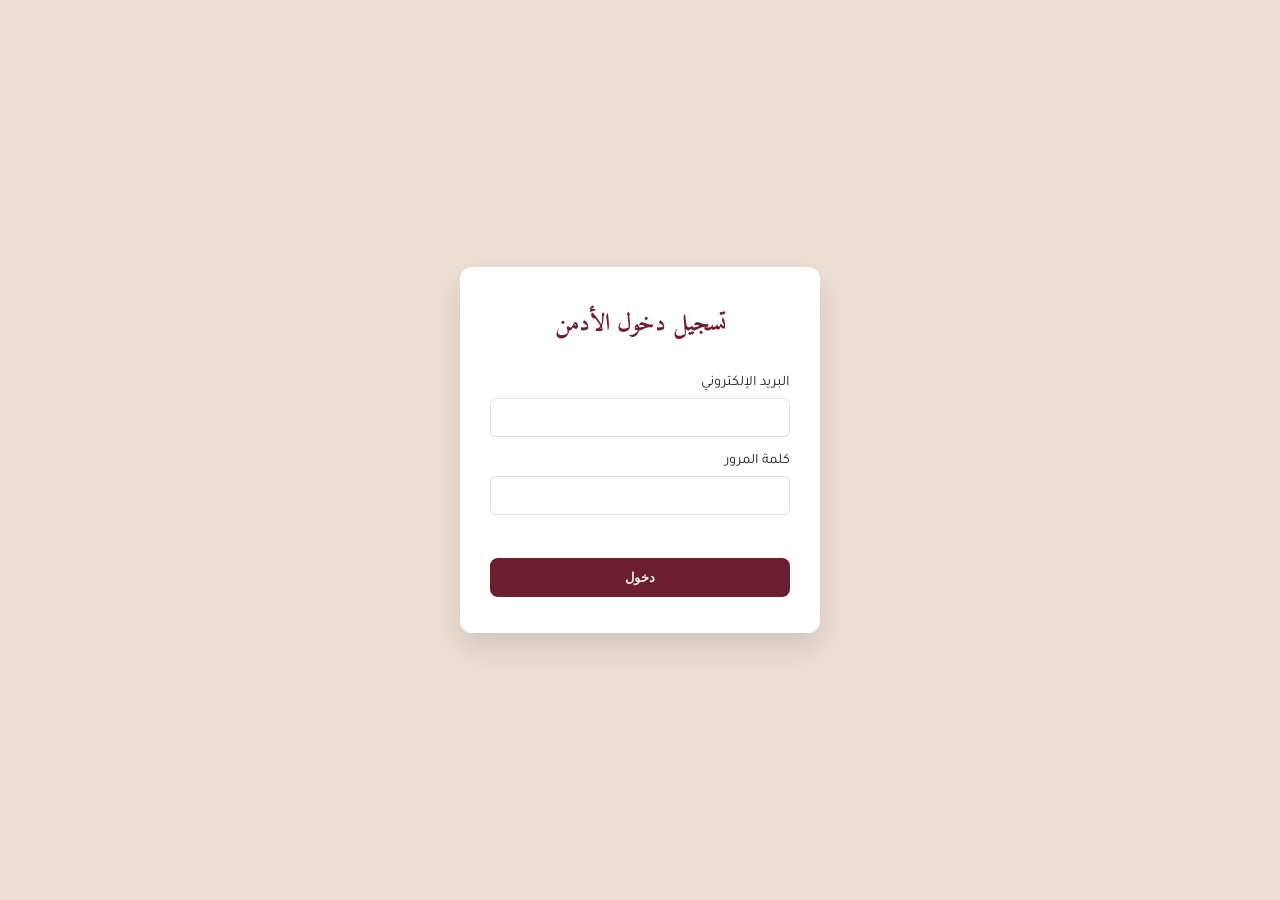
<file: admin.html>
<!DOCTYPE html>
<html lang="ar" dir="rtl">
<head>
<meta charset="UTF-8">
<meta name="viewport" content="width=device-width, initial-scale=1.0">
<title>My Dress — لوحة التحكم</title>
<link rel="preconnect" href="https://fonts.googleapis.com">
<link href="https://fonts.googleapis.com/css2?family=Amiri:wght@400;700&family=Tajawal:wght@400;500;700&display=swap" rel="stylesheet">
<link rel="stylesheet" href="style.css">
</head>
<body class="admin-body">

<!-- تسجيل الدخول -->
<div class="login-page" id="loginPage">
  <form class="login-box" id="loginForm">
    <h2>تسجيل دخول الأدمن</h2>
    <label>البريد الإلكتروني</label>
    <input type="email" id="loginEmail" required>
    <label>كلمة المرور</label>
    <input type="password" id="loginPassword" required>
    <p class="login-error" id="loginError"></p>
    <button type="submit">دخول</button>
  </form>
</div>

<!-- لوحة التحكم -->
<div class="admin-dashboard" id="adminDashboard" style="display:none">
  <header class="admin-header">
    <div class="logo">My Dress — لوحة التحكم</div>
    <div>
      <a href="index.html" class="admin-link">عرض الموقع</a>
      <button id="logoutBtn" class="admin-link logout">خروج</button>
    </div>
  </header>

  <div class="admin-tabs" id="adminTabs">
    <button class="tab-btn active" data-tab="colors">الألوان</button>
    <button class="tab-btn" data-tab="texts">النصوص</button>
    <button class="tab-btn" data-tab="creator">التعريف الشخصي</button>
    <button class="tab-btn" data-tab="products">المنتجات</button>
    <button class="tab-btn" data-tab="categories">الكاتيغوريس</button>
    <button class="tab-btn" data-tab="wilayas">الولايات والتوصيل</button>
    <button class="tab-btn" data-tab="payments">طرق الدفع</button>
    <button class="tab-btn" data-tab="account">معلومات الدخول</button>
    <button class="tab-btn" data-tab="emailjs">EmailJS</button>
    <button class="tab-btn" data-tab="checkout-texts">نصوص الدفع</button>
    <button class="tab-btn" data-tab="templates">قوالب التصميم</button>
  </div>

  <main class="admin-content">

    <!-- الألوان -->
    <section class="admin-panel active" id="panel-colors">
      <h3>ألوان الموقع</h3>
      <div class="color-grid">
        <div class="color-item"><label>اللون الأساسي (نبيذي)</label><input type="color" id="colorWine"></div>
        <div class="color-item"><label>لون الخلفية (كريمي)</label><input type="color" id="colorCream"></div>
        <div class="color-item"><label>اللون الذهبي</label><input type="color" id="colorGold"></div>
        <div class="color-item"><label>لون النص</label><input type="color" id="colorInk"></div>
        <div class="color-item"><label>لون فاتح مساعد</label><input type="color" id="colorBlush"></div>
      </div>
      <button class="save-btn" id="saveColors">حفظ الألوان</button>
    </section>

    <!-- النصوص -->
    <section class="admin-panel" id="panel-texts">
      <h3>نصوص الصفحة الرئيسية</h3>
      <label>عنوان الهيرو</label>
      <input type="text" id="textHeroTitle">
      <label>وصف الهيرو</label>
      <input type="text" id="textHeroSubtitle">
      <label>نص الفوتر</label>
      <input type="text" id="textFooter">
      <button class="save-btn" id="saveTexts">حفظ النصوص</button>
    </section>

    <!-- التعريف الشخصي والصورة (جديد) -->
    <section class="admin-panel" id="panel-creator">
      <h3>قسم التعريف الشخصي (فوق المنتجات)</h3>
      <label>صورة التعريف</label>
      <div class="img-upload-box" id="creatorImgBox">
        <span id="creatorImgText">اختر صورة أو اسحبها هنا</span>
        <input type="file" id="creatorImgFile" accept="image/*">
      </div>
      <div id="creatorImgPreview" style="margin-top:10px;"></div>
      
      <label>النص التعريفي</label>
      <textarea id="creatorBioText" rows="4" placeholder="اكتب ما شئت هنا كتعريف عنك..."></textarea>
      <button class="save-btn" id="saveCreator">حفظ التعريف الشخصي</button>
    </section>

    <!-- المنتجات -->
    <section class="admin-panel" id="panel-products">
      <h3>المنتجات وشكل البطاقات (Cards)</h3>
      <div style="margin-bottom: 20px; padding: 12px; background: var(--blush); border-radius: 8px;">
        <label>تعديل تصميم بطاقات المنتجات (CSS مخصص للبطاقة)</label>
        <select id="cardStylePreset" style="margin-top:6px;">
          <option value="default">الافتراضي (عصري مع ظل)</option>
          <option value="classic">كلاسيكي (إطار ذهبي خفيف)</option>
          <option value="minimal">مينيمال (بدون حدود بارزة)</option>
        </select>
      </div>
      <div id="productList"></div>
      <button class="add-btn" id="addProduct">+ إضافة منتج</button>
      <button class="save-btn" id="saveProducts">حفظ المنتجات</button>
    </section>

    <!-- الكاتيغوريس -->
    <section class="admin-panel" id="panel-categories">
      <h3>الكاتيغوريس</h3>
      <div id="categoryList" class="tag-list"></div>
      <div class="add-row">
        <input type="text" id="newCategory" placeholder="اسم كاتيغوري جديد">
        <button class="add-btn" id="addCategory">إضافة</button>
      </div>
      <button class="save-btn" id="saveCategories">حفظ الكاتيغوريس</button>
    </section>

    <!-- الولايات والتوصيل -->
    <section class="admin-panel" id="panel-wilayas">
      <h3>الولايات وأسعار التوصيل</h3>
      <div id="wilayaList" class="wilaya-list"></div>
      <div class="add-row">
        <input type="text" id="newWilayaName" placeholder="اسم ولاية جديدة">
        <input type="number" id="newWilayaPrice" placeholder="سعر التوصيل">
        <button class="add-btn" id="addWilaya">إضافة</button>
      </div>
      <button class="save-btn" id="saveWilayas">حفظ الولايات</button>
    </section>

    <!-- طرق الدفع -->
    <section class="admin-panel" id="panel-payments">
      <h3>طرق الدفع</h3>
      <div id="paymentList" class="tag-list"></div>
      <div class="add-row">
        <input type="text" id="newPayment" placeholder="طريقة دفع جديدة">
        <button class="add-btn" id="addPayment">إضافة</button>
      </div>
      <button class="save-btn" id="savePayments">حفظ طرق الدفع</button>
    </section>

    <!-- معلومات الدخول -->
    <section class="admin-panel" id="panel-account">
      <h3>معلومات تسجيل الدخول</h3>
      <label>البريد الإلكتروني الجديد</label>
      <input type="email" id="accountEmail">
      <label>كلمة المرور الجديدة</label>
      <input type="password" id="accountPassword">
      <button class="save-btn" id="saveAccount">حفظ معلومات الدخول</button>
    </section>

    <!-- EmailJS -->
    <section class="admin-panel" id="panel-emailjs">
      <h3>ربط EmailJS لاستقبال الطلبات</h3>
      <p class="hint">أنشئ حساباً في emailjs.com واملأ المعلومات التالية ليصلك كل طلب عميل عبر بريدك الإلكتروني.</p>
      <label>Public Key</label>
      <input type="text" id="emailPublicKey">
      <label>Service ID</label>
      <input type="text" id="emailServiceId">
      <label>Template ID</label>
      <input type="text" id="emailTemplateId">
      <button class="save-btn" id="saveEmailjs">حفظ إعدادات EmailJS</button>
    </section>

    <!-- نصوص صفحة الدفع -->
    <section class="admin-panel" id="panel-checkout-texts">
      <h3>نصوص صفحة الدفع</h3>
      <label>عنوان صفحة الدفع</label>
      <input type="text" id="checkoutTitle">
      <label>نص زر تأكيد الطلب</label>
      <input type="text" id="checkoutConfirmText">
      <label>نص الفاتورة</label>
      <input type="text" id="checkoutInvoiceTitle">
      <label>نص نجاح الطلب</label>
      <input type="text" id="checkoutSuccessMessage">
      <button class="save-btn" id="saveCheckoutTexts">حفظ نصوص الدفع</button>
    </section>

    <!-- حفظ القوالب الجاهزة (جديد) -->
    <section class="admin-panel" id="panel-templates">
      <h3>حفظ واسترجاع القوالب الجاهزة</h3>
      <p class="hint">احفظ شكلك الحالي للألوان والتصميم وانتقل بين القوالب متى شئت.</p>
      <div class="add-row">
        <input type="text" id="templateNameInput" placeholder="اسم القالب الجديد (مثلا: قالب شتاء 2026)">
        <button class="add-btn" id="saveCurrentTemplateBtn">حفظ القالب الحالي</button>
      </div>
      <div id="savedTemplatesList" style="margin-top: 20px; display: flex; flex-direction: column; gap: 10px;"></div>
    </section>

  </main>
</div>

<script src="data.js"></script>
<script src="admin.js"></script>
</body>
</html>
</file>
<file: style.css>
:root{
  --wine:#6b1e2f;
  --cream:#f6efe6;
  --gold:#c6a15b;
  --ink:#2b2320;
  --blush:#ecdfd5;
}

*{box-sizing:border-box;margin:0;padding:0}

body{
  font-family:'Tajawal',sans-serif;
  background:var(--cream);
  color:var(--ink);
  direction: rtl;
}

h1,h2,h3{font-family:'Amiri',serif}

/* ============ Header ============ */
.header{
  display:flex;align-items:center;justify-content:space-between;
  padding:18px 6%;
  background:var(--wine);
  color:var(--cream);
}
.logo{font-family:'Amiri',serif;font-size:1.6rem;color:var(--gold)}
.nav{display:flex;gap:28px}
.nav a{color:var(--cream);text-decoration:none;font-weight:500}
.nav a:hover{color:var(--gold)}
.cart{position:relative;cursor:pointer}
.cart svg{width:26px;height:26px}
.cart:hover svg{color:var(--gold)}
.cart-count{
  position:absolute;top:-8px;left:-10px;
  background:var(--gold);color:var(--wine);
  font-size:.7rem;font-weight:700;
  width:18px;height:18px;border-radius:50%;
  display:flex;align-items:center;justify-content:center;
}

/* ============ Hero ============ */
.hero{text-align:center;padding:90px 20px 60px}
.hero h1{font-size:2.6rem;color:var(--wine)}
.hero p{margin-top:10px;font-size:1.1rem;color:#5a4d45}
.arrow{
  margin-top:40px;background:none;border:2px solid var(--wine);border-radius:50%;
  width:52px;height:52px;color:var(--wine);cursor:pointer;
  animation:bounce 1.8s infinite;
}
.arrow:hover{background:var(--wine);color:var(--cream)}
.arrow svg{width:22px;height:22px}
@keyframes bounce{0%,100%{transform:translateY(0)}50%{transform:translateY(8px)}}

/* ============ Categories dropdown ============ */
.categories{padding:60px 6%;text-align:center}
.categories h2{color:var(--wine);margin-bottom:30px}
.dropdown{max-width:340px;margin:0 auto;position:relative}
.dropdown-toggle{
  width:100%;display:flex;align-items:center;justify-content:space-between;
  padding:14px 20px;background:var(--wine);color:var(--cream);
  border:none;border-radius:8px;font-size:1rem;font-family:'Tajawal',sans-serif;
  cursor:pointer;
}
.dropdown-toggle svg{width:18px;height:18px;transition:transform .25s}
.dropdown.open .dropdown-toggle svg{transform:rotate(180deg)}
.dropdown-list{
  list-style:none;overflow:hidden;max-height:0;
  background:#fff;border:1px solid var(--blush);border-top:none;
  border-radius:0 0 8px 8px;transition:max-height .3s ease;
}
.dropdown.open .dropdown-list{max-height:260px;overflow-y:auto}
.dropdown-list li{
  padding:12px 20px;text-align:right;cursor:pointer;font-weight:500;
  border-bottom:1px solid var(--blush);
}
.dropdown-list li:last-child{border-bottom:none}
.dropdown-list li:hover{background:var(--blush);color:var(--wine)}

/* ============ Products grid + cards ============ */
.products{padding:20px 6% 60px;text-align:center}
.products h2{color:var(--wine);margin-bottom:30px}
.prod-grid{display:grid;grid-template-columns:repeat(auto-fit,minmax(210px,1fr));gap:22px}
.prod-card{
  position:relative;background:#fff;border:1px solid var(--blush);border-radius:10px;
  overflow:hidden;text-align:right;cursor:pointer;
  transition:transform .25s, box-shadow .25s;
}
.prod-card:hover{transform:translateY(-6px);box-shadow:0 14px 26px rgba(107,30,47,.18)}
.prod-card .img-wrap{position:relative;overflow:hidden;height:230px}
.prod-card img{width:100%;height:100%;object-fit:cover;transition:transform .4s}
.prod-card:hover img{transform:scale(1.08)}
.prod-card .hover-veil{
  position:absolute;inset:0;background:linear-gradient(0deg,rgba(107,30,47,.75),rgba(107,30,47,0) 60%);
  opacity:0;transition:opacity .3s;display:flex;align-items:flex-end;justify-content:center;padding-bottom:14px;
}
.prod-card:hover .hover-veil{opacity:1}
.hover-veil span{color:#fff;font-weight:700;font-size:.9rem;border:1px solid #fff;padding:6px 14px;border-radius:20px}
.prod-info{padding:14px}
.prod-info h3{font-size:1rem;margin-bottom:6px;font-family:'Tajawal',sans-serif}
.prod-info .price{color:var(--wine);font-weight:700;margin-bottom:10px;font-size:.9rem}
.prod-info button{
  width:100%;padding:8px;border:none;border-radius:6px;
  background:var(--wine);color:var(--cream);cursor:pointer;font-weight:500;
}
.prod-info button:hover{background:var(--gold)}

/* ============ Product detail modal ============ */
.overlay{
  position:fixed;inset:0;background:rgba(0,0,0,.45);
  opacity:0;pointer-events:none;transition:opacity .3s;z-index:20;
}
.overlay.show{opacity:1;pointer-events:auto}
.product-modal{
  position:fixed;top:50%;left:50%;transform:translate(-50%,-45%) scale(.95);
  width:92%;max-width:640px;background:#fff;border-radius:14px;overflow:hidden;
  z-index:35;opacity:0;pointer-events:none;transition:opacity .25s, transform .25s;
  display:flex;flex-wrap:wrap;max-height:85vh;overflow-y:auto;
}
.product-modal.open{opacity:1;pointer-events:auto;transform:translate(-50%,-50%) scale(1)}
.product-modal img{width:100%;max-width:280px;height:320px;object-fit:cover}
.modal-thumbs{
  display:none;gap:8px;padding:10px 22px 0;flex-wrap:wrap;width:100%;
}
.modal-thumbs img{
  width:56px;height:56px;object-fit:cover;border-radius:6px;cursor:pointer;
  border:2px solid var(--blush);transition:border-color .2s;
}
.modal-thumbs img:hover{border-color:var(--gold)}
.modal-info{padding:22px;text-align:right;flex:1;min-width:220px;position:relative}
.modal-info h3{color:var(--wine);margin-bottom:10px}
.modal-info p{color:#5a4d45;line-height:1.7;margin-bottom:16px}
.modal-prices{display:flex;gap:10px;flex-wrap:wrap;margin-bottom:16px}
.modal-prices span{background:var(--blush);color:var(--wine);padding:6px 12px;border-radius:20px;font-size:.85rem;font-weight:700}
.modal-info button{
  width:100%;padding:11px;border:none;border-radius:8px;
  background:var(--wine);color:var(--cream);font-weight:700;cursor:pointer;
}
.modal-info button:hover{background:var(--gold);color:var(--wine)}
.close-x{
  position:absolute;top:10px;left:10px;background:rgba(0,0,0,.5);color:#fff;
  border:none;width:30px;height:30px;border-radius:50%;cursor:pointer;z-index:2;
}

/* ============ Footer ============ */
.footer{background:var(--wine);color:var(--cream);text-align:center;padding:20px;font-size:.9rem}

/* ============ Cart panel (from left) ============ */
.cart-panel{
  position:fixed;top:0;left:0;height:100%;width:320px;
  background:var(--cream);box-shadow:4px 0 20px rgba(0,0,0,.15);
  transform:translateX(-100%);transition:transform .3s ease;
  z-index:30;display:flex;flex-direction:column;
}
.cart-panel.open{transform:translateX(0)}
.cart-head{
  display:flex;justify-content:space-between;align-items:center;
  padding:16px 20px;background:var(--wine);color:var(--cream);
}
.cart-head button{background:none;border:none;color:var(--cream);font-size:1.2rem;cursor:pointer}
.cart-items{flex:1;overflow-y:auto;padding:16px 20px}
.empty-msg{color:#8a7a70;text-align:center;margin-top:30px}
.cart-item{display:flex;gap:10px;align-items:center;margin-bottom:14px;border-bottom:1px solid var(--blush);padding-bottom:10px}
.cart-item img{width:56px;height:70px;object-fit:cover;border-radius:6px}
.cart-item-info{flex:1;text-align:right}
.cart-item-info h4{font-size:.9rem}
.cart-item-info span{font-size:.8rem;color:var(--wine);font-weight:700}
.cart-item button{background:none;border:none;color:#a33;cursor:pointer;font-size:1rem}
.cart-foot{padding:16px 20px}
.cart-foot button{
  width:100%;padding:12px;border:none;border-radius:8px;
  background:var(--gold);color:var(--wine);font-weight:700;font-size:1rem;cursor:pointer;
}

/* ============ Checkout page ============ */
.checkout-page{
  position:fixed;inset:0;background:var(--cream);
  transform:translateY(100%);transition:transform .35s ease;
  z-index:40;overflow-y:auto;
}
.checkout-page.open{transform:translateY(0)}
.checkout-wrap{max-width:920px;margin:0 auto;padding:40px 24px 60px}
.back-btn{background:none;border:none;color:var(--wine);font-weight:700;cursor:pointer;margin-bottom:16px}
.checkout-wrap h2{color:var(--wine);margin-bottom:24px}
.checkout-content{display:flex;gap:30px;flex-wrap:wrap;align-items:flex-start}
.checkout-form{flex:2;min-width:280px;display:flex;flex-direction:column;gap:6px}
.checkout-form label{font-size:.9rem;font-weight:500;margin-top:10px}
.checkout-form input,.checkout-form select,.checkout-form textarea{
  padding:10px 12px;border:1px solid var(--blush);border-radius:6px;
  font-family:'Tajawal',sans-serif;font-size:.95rem;background:#fff;color:var(--ink);
}
.toggle-row{display:flex;align-items:center;justify-content:space-between;margin-top:16px}
.switch{position:relative;display:inline-block;width:46px;height:24px}
.switch input{opacity:0;width:0;height:0}
.slider{position:absolute;cursor:pointer;inset:0;background:#ccc;border-radius:24px;transition:.3s}
.slider::before{content:"";position:absolute;height:18px;width:18px;left:4px;bottom:3px;background:#fff;border-radius:50%;transition:.3s}
.switch input:checked + .slider{background:var(--wine)}
.switch input:checked + .slider::before{transform:translateX(-22px)}
.collapsible{max-height:0;overflow:hidden;transition:max-height .3s ease;display:flex;flex-direction:column;gap:6px}
.collapsible.open{max-height:120px}
.mode-toggle{display:flex;gap:20px;margin-top:6px}
.mode-toggle label{display:flex;align-items:center;gap:6px;font-weight:500;margin-top:0}
.row2{display:grid;grid-template-columns:1fr 1fr;gap:12px}
.confirm-btn{margin-top:22px;padding:13px;border:none;border-radius:8px;background:var(--wine);color:var(--cream);font-weight:700;font-size:1rem;cursor:pointer}
.confirm-btn:hover{background:var(--gold);color:var(--wine)}

/* ============ Invoice in checkout page ============ */
.invoice{
  flex:1;min-width:240px;background:#fff;border:1px solid var(--blush);
  border-radius:10px;padding:20px;position:sticky;top:20px;
}
.invoice h3{color:var(--wine);margin-bottom:14px}
.invoice-lines{margin-bottom:10px;display:flex;flex-direction:column;gap:6px}
.invoice-line{display:flex;justify-content:space-between;font-size:.85rem;color:#5a4d45}
.invoice-row{display:flex;justify-content:space-between;padding:8px 0;border-top:1px solid var(--blush);font-size:.9rem}
.invoice-row.total{font-weight:700;color:var(--wine);font-size:1.05rem;border-top:2px solid var(--wine)}

@media(max-width:600px){
  .nav{gap:16px;font-size:.9rem}
  .hero h1{font-size:2rem}
  .cart-panel{width:88%}
  .row2{grid-template-columns:1fr}
  .product-modal{flex-direction:column}
  .product-modal img{max-width:100%;height:220px}
}

/* ========== الأدمن على الهاتف ========== */
@media(max-width:700px){
  .admin-header{flex-direction:column;gap:10px;padding:14px 5%;text-align:center}
  .admin-link{margin-inline-start:8px;padding:6px 10px;font-size:.85rem}
  .admin-tabs{padding:12px 4%;gap:6px;overflow-x:auto;flex-wrap:nowrap;-webkit-overflow-scrolling:touch}
  .tab-btn{flex:0 0 auto;font-size:.82rem;padding:8px 12px}
  .admin-content{padding:16px 4% 40px}
  .admin-panel{padding:16px}
  .product-row{grid-template-columns:1fr}
  .color-grid{grid-template-columns:repeat(auto-fit,minmax(140px,1fr))}
  .wilaya-row{flex-wrap:wrap}
  .wilaya-row input{width:90px}
  .add-row{flex-direction:column}
  .add-row input{width:100%}
}

/* ============================================= */
/* ================ ADMIN PAGE ================= */
/* ============================================= */
.admin-body{background:var(--blush)}

.login-page{min-height:100vh;display:flex;align-items:center;justify-content:center;padding:20px}
.login-box{
  background:#fff;padding:36px 30px;border-radius:12px;max-width:360px;width:100%;
  display:flex;flex-direction:column;gap:6px;box-shadow:0 14px 30px rgba(0,0,0,.12);
}
.login-box h2{color:var(--wine);margin-bottom:14px;text-align:center}
.login-box label{font-size:.9rem;margin-top:10px}
.login-box input{padding:10px 12px;border:1px solid var(--blush);border-radius:6px;font-family:'Tajawal',sans-serif}
.login-box button{margin-top:18px;padding:12px;border:none;border-radius:8px;background:var(--wine);color:var(--cream);font-weight:700;cursor:pointer}
.login-box button:hover{background:var(--gold);color:var(--wine)}
.login-error{color:#b23;font-size:.85rem;min-height:1em}

.admin-header{
  display:flex;justify-content:space-between;align-items:center;
  background:var(--wine);color:var(--cream);padding:16px 5%;
}
.admin-link{
  color:var(--cream);text-decoration:none;margin-inline-start:16px;
  font-weight:500;background:none;border:1px solid var(--cream);
  padding:7px 14px;border-radius:6px;cursor:pointer;font-family:'Tajawal',sans-serif;
}
.admin-link:hover{background:var(--gold);border-color:var(--gold);color:var(--wine)}
.admin-link.logout{color:#ffd7d7;border-color:#ffd7d7}

.admin-tabs{display:flex;flex-wrap:wrap;gap:8px;padding:16px 5%;background:#fff;border-bottom:1px solid var(--blush)}
.tab-btn{
  padding:9px 16px;border:1px solid var(--blush);border-radius:20px;background:var(--cream);
  cursor:pointer;font-family:'Tajawal',sans-serif;font-size:.9rem;color:var(--ink);
}
.tab-btn.active{background:var(--wine);color:var(--cream);border-color:var(--wine)}

.admin-content{padding:24px 5% 60px}
.admin-panel{display:none;background:#fff;border-radius:10px;padding:26px;max-width:900px;margin:0 auto}
.admin-panel.active{display:block}
.admin-panel h3{color:var(--wine);margin-bottom:18px}
.admin-panel label{display:block;font-size:.9rem;font-weight:500;margin-top:12px;margin-bottom:4px}
.admin-panel input,.admin-panel select,.admin-panel textarea{
  width:100%;padding:9px 12px;border:1px solid var(--blush);border-radius:6px;font-family:'Tajawal',sans-serif;font-size:.9rem;
}
.save-btn{margin-top:20px;padding:11px 22px;border:none;border-radius:8px;background:var(--wine);color:var(--cream);font-weight:700;cursor:pointer}
.save-btn:hover{background:var(--gold);color:var(--wine)}
.add-btn{margin-top:10px;padding:9px 18px;border:1px solid var(--wine);border-radius:8px;background:none;color:var(--wine);font-weight:700;cursor:pointer}
.add-btn:hover{background:var(--wine);color:var(--cream)}
.hint{font-size:.85rem;color:#8a7a70;margin-bottom:10px}

/* ========== Color Grid ========== */
.color-grid{display:grid;grid-template-columns:repeat(auto-fit,minmax(180px,1fr));gap:16px}
.color-item{display:flex;flex-direction:column;gap:6px}
.color-item input{height:42px;padding:2px;cursor:pointer}

/* ========== Product rows in admin (شكل جديد) ========== */
.product-row{
  border:1px solid var(--blush);border-radius:14px;padding:18px;margin-bottom:18px;
  display:grid;grid-template-columns:1fr 1fr;gap:12px;position:relative;
  background:#fff;box-shadow:0 6px 16px rgba(107,30,47,.06);transition:box-shadow .2s;
}
.product-row:hover{box-shadow:0 10px 24px rgba(107,30,47,.12)}
.product-row .full{grid-column:1/-1}
.product-row .remove-row{
  position:absolute;top:10px;left:10px;background:#fff;border:1px solid #f0d0d0;color:#b23;
  cursor:pointer;font-size:1rem;width:28px;height:28px;border-radius:50%;line-height:1;
}
.product-row .remove-row:hover{background:#b23;color:#fff;border-color:#b23}

/* ========== Image upload box in admin (يدعم عدة صور) ========== */
.img-upload-box{
  width:100%;min-height:120px;border:2px dashed var(--wine);border-radius:8px;
  display:flex;align-items:center;justify-content:center;flex-direction:column;
  cursor:pointer;background:#fafafa;padding:12px;transition:.25s;position:relative;
}
.img-upload-box:hover{background:var(--blush);border-color:var(--gold)}
.img-upload-box svg{width:36px;height:36px;color:var(--wine);margin-bottom:6px}
.img-upload-box span{color:var(--wine);font-weight:500;font-size:.85rem;text-align:center}
.img-upload-box input[type="file"]{
  position:absolute;inset:0;opacity:0;cursor:pointer;width:100%;height:100%;
}
.img-gallery{
  width:100%;display:flex;flex-wrap:wrap;gap:8px;margin-top:10px;position:relative;z-index:1;
}
.img-thumb{position:relative;width:70px;height:70px}
.img-thumb img{width:100%;height:100%;object-fit:cover;border-radius:6px;border:1px solid var(--blush)}
.thumb-remove{
  position:absolute;top:-6px;left:-6px;width:20px;height:20px;border-radius:50%;
  background:#b23;color:#fff;border:none;cursor:pointer;font-size:.7rem;line-height:1;z-index:2;
}

/* ========== Tags (categories / payments) ========== */
.tag-list{display:flex;flex-wrap:wrap;gap:10px;margin-bottom:14px}
.tag-item{
  display:flex;align-items:center;gap:8px;background:var(--blush);color:var(--wine);
  padding:7px 12px;border-radius:20px;font-size:.9rem;font-weight:500;
}
.tag-item button{background:none;border:none;color:#a33;cursor:pointer;font-weight:700}
.add-row{display:flex;gap:10px;flex-wrap:wrap;margin-bottom:6px}
.add-row input{flex:1;min-width:140px;padding:9px 12px;border:1px solid var(--blush);border-radius:6px}

/* ========== Wilaya list ========== */
.wilaya-list{max-height:360px;overflow-y:auto;display:flex;flex-direction:column;gap:8px;margin-bottom:14px}
.wilaya-row{
  display:flex;align-items:center;justify-content:space-between;gap:10px;
  border:1px solid var(--blush);border-radius:6px;padding:8px 12px;
}
.wilaya-row span{flex:1;font-weight:500}
.wilaya-row input{width:110px;padding:6px 8px;border:1px solid var(--blush);border-radius:6px}
.wilaya-row button{background:none;border:none;color:#a33;cursor:pointer;font-weight:700}

/* ========== Admin button styling (new) ========== */
.admin-panel button {
  font-family: 'Tajawal', sans-serif;
}

/* ========== Success message for admin (new) ========== */
.admin-success-msg {
  background: #d4edda;
  color: #155724;
  border: 1px solid #c3e6cb;
  padding: 10px 14px;
  border-radius: 8px;
  font-weight: 500;
  margin-top: 12px;
  display: none;
}
.admin-success-msg.show {
  display: block;
}

/* ========== Admin extra text editing (new) ========== */
.admin-panel textarea {
  resize: vertical;
}
</file>
